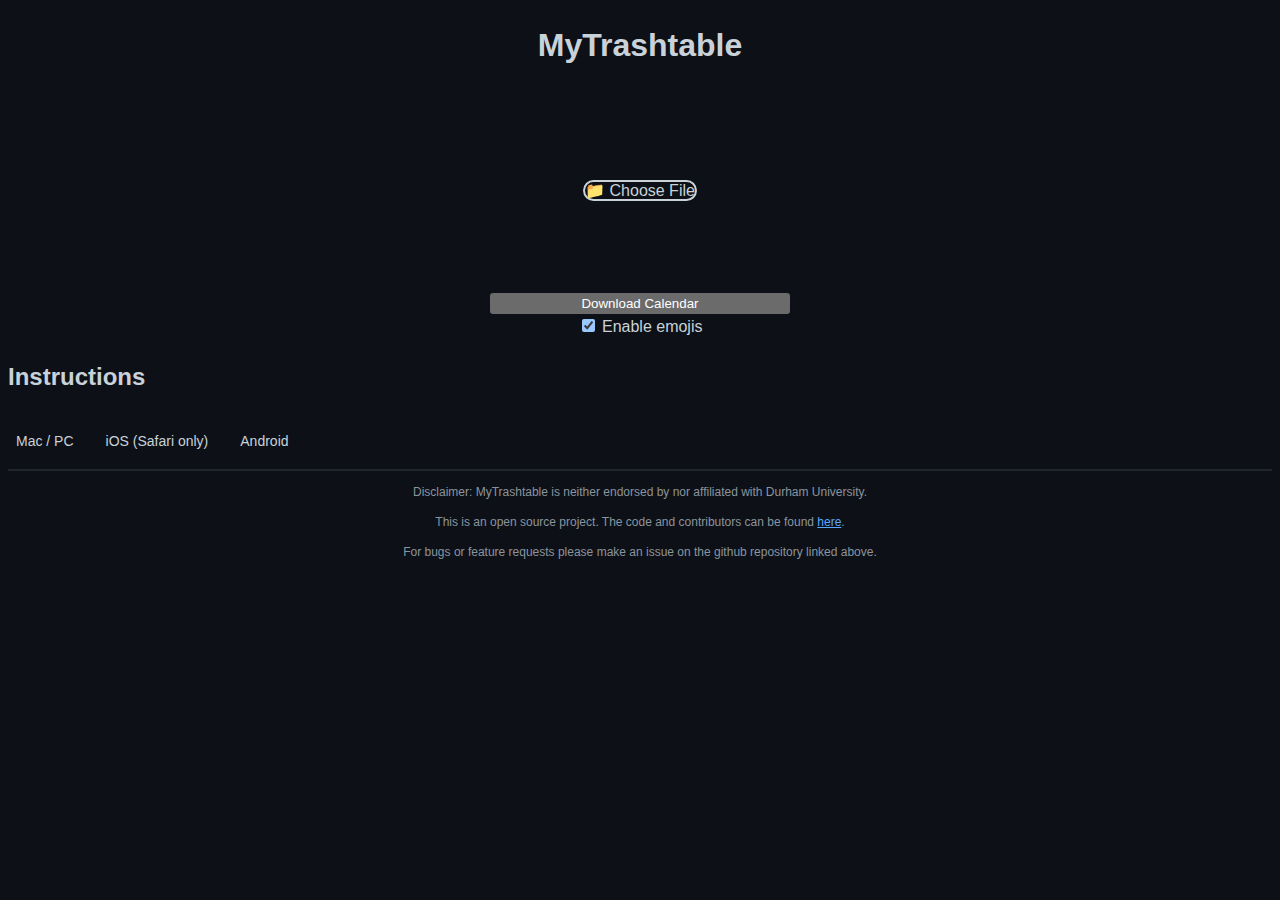
<file: index.html>
<!DOCTYPE html>
<html lang="en" class="h-100">
  <head>
    <meta charset="utf-8">
    <meta name="viewport" content="width=device-width, initial-scale=1">

    <title>MyTrashtable</title>

    <link href="https://cdn.jsdelivr.net/npm/bootstrap@5.2.2/dist/css/bootstrap.min.css" rel="stylesheet" integrity="sha384-Zenh87qX5JnK2Jl0vWa8Ck2rdkQ2Bzep5IDxbcnCeuOxjzrPF/et3URy9Bv1WTRi" crossorigin="anonymous">
    <link rel="stylesheet" href="style.css">
  </head>
  <body class="h-100">
    <header class="container mb-4 mt-4">
      <h1 id="pageTitle">MyTrashtable</h1>
    </header>

    <main class="container">
      <section class="download-controls mb-4">
        <form id="optionsForm">
          <input type="file" id="fileUploadButton" onchange="onFileSelected(event)" hidden/>
          <label for="fileUploadButton" id="fileUploadLabel" class="mb-2">&#128193; Choose File</label><br>
          <button type="button" class="btn btn-primary mb-2" id="downloadBtn" onclick="downloadCalendar()" data-toggle="tooltip" data-placement="top" title="Tooltip on top">Download Calendar</button>
          <div class="options-container">
            <div data-bs-toggle="tooltip" data-bs-placement="top" data-bs-title="Shorten event names by replacing the event type with an emoji. (E.g. Lecture - Module Name --> 🎓 Module Name)">
              <input type="checkbox" id="emojis" name="emojis" checked/>
              <label for="emojis">Enable emojis</label><br>
            </div>
            <!--<div>
              <input type="checkbox" id="alerts" name="alerts" />
              <label for="alerts">Add alerts</label>
            </div> TODO // Implement alerts-->
          </div>
        </form>
      </section>

      <section class="instructions">
        <h2 class="mb-0">Instructions</h2>
        <nav class="platform-picker mb-4">
          <div class="platform-picker-content">
            <a href="#pc" data-platform-opt="pc">Mac / PC</a>
            <a href="#ios" data-platform-opt="ios">iOS (Safari only)</a>
            <a href="#android" data-platform-opt="android">Android</a>
          </div>
        </nav>

        <div class="instructions-content">
          <div data-instructions-platform="pc">
            <ol>
              <li>Login to <a href="https://mytimetable.durham.ac.uk/calendar" target="_blank">MyTimetable</a> and make sure you are on the <strong>monthly</strong> tab.</li>
              <li>Press Cmd+S / Ctrl+S to download the page (make sure you download the raw HTML). Save this file as anything you like.</li>
              <li>Choose your options above, and then click "Choose File" and select the HTML file you just downloaded.</li>
              <li>Click "Download Calendar" to download the .ics representation of your timetable.</li>
              <li>Import your timetable into your calendar app of choice. It is recommended to create a new calendar to add the events to, so that they can be easily removed later.</li>
              <ul>
                <li>For Apple Calendar: Double click the downloaded .ics file, in the popup select the calendar you want to add your timetable to.</li>
                <li>For Google Calendar: Go to <a href="https://calendar.google.com/calendar">Google Calendar</a>, Click the settings icon in the top right then click settings, In the left hand bar click 'import & export', Click 'select file from computer' and find the downloaded .ics file, Select the calendar to add to and click 'Import'.</li>
              </ul>
            </ol>
          </div>

          <div data-instructions-platform="ios">
            <ol>
              <li>Bookmark this page with the name "Download page source".</li>
              <li>Tap <a href="#ios" onclick="copyBookmarklet()">here</a> to copy some JavaScript to your clipboard.</li>
              <li>Open your bookmarks list and edit the bookmark you just created.</li>
              <li>Paste the text you copied in step 2 into the Address of the bookmark.</li>
              <li>Login to <a href="https://mytimetable.durham.ac.uk/calendar" target="_blank">MyTimetable</a> and make sure you are on the <strong>monthly</strong> tab.</li>
              <li>Open the bookmark you made and download the file.</li>
              <li>Choose your options above, and then tap "Choose File" and select the HTML file you just downloaded.</li>
              <li>Click "Download Calendar" and add the events to the calendar app. It is recommended to create a new calendar to add the events to, so that they can be easily removed later.</li>
            </ol>
            <ul>
              <li>Alternatively if you use Apple Calendar and have a Mac signed into the same account as your phone you can follow the Mac / PC instructions for Apple Calendar and it will sync automatically across to your phone.</li>
            </ul>
          </div>

          <div data-instructions-platform="android">
            <ul>
              <li>Not officially supported.</li>
              <li>The iOS instructions will work on android in a pinch if you open the bookmark from the URL bar in chrome, however it is not recommended due to limited import support on calendar apps.</li>
              <li>The best method for android is to follow the Mac / PC instructions and then upload the calendar file to an app that will sync with your phone (i.e. Google Calendar)</li>
            </ul>
          </div>
        </div>
      </section>
    </main>
    
    <footer class="footer container mt-4 pt-2 pb-2">
      <p class="mb-0">Disclaimer: MyTrashtable is neither endorsed by nor affiliated with Durham University.</p>
      <p class="mb-0">This is an open source project. The code and contributors can be found <a href="https://github.com/orrygoob/myTimetableConverter" target="_blank">here</a>.</p>
      <p class="mb-0">For bugs or feature requests please make an issue on the github repository linked above.</p>
    </div>
    

    <script src="https://cdn.jsdelivr.net/npm/bootstrap@5.2.2/dist/js/bootstrap.bundle.min.js" integrity="sha384-OERcA2EqjJCMA+/3y+gxIOqMEjwtxJY7qPCqsdltbNJuaOe923+mo//f6V8Qbsw3" crossorigin="anonymous"></script>
    <script src="FileSaver.js"></script>
    <script src="ics.js"></script>
    <script src="index.js"></script>
  </body>
</html>
</file>
<file: style.css>
/* Global variables: */
html {
  --col-text: #c9d1d9;
  --col-bg: #0d1117;
  --col-primary: #f78166;
  --col-primary-btn: #c0543c;
  --col-border: rgb(33, 38, 45);
  --col-hover: rgba(110, 118, 129, 0.4);
  --col-link: #58a6ff;
  --col-dark-text: #8b949e;
}

/* Bootstrap buttons: */
.btn-primary {
  --bs-btn-color: #fff;
  --bs-btn-hover-color: var(--bs-btn-color);
  --bs-btn-active-color: var(--bs-btn-hover-color);
  --bs-btn-bg: var(--col-primary-btn);
  --bs-btn-border-color: var(--col-primary-btn);
  --bs-btn-hover-bg: var(--bs-btn-bg);
  --bs-btn-hover-border-color: var(--bs-btn-border-color);
  --bs-btn-active-bg: var(--bs-btn-bg);
  --bs-btn-active-border-color: var(--bs-btn-border-color);
}

.btn-primary:hover, a:hover, #fileUploadLabel:hover {
  filter: brightness(0.85);
}

.btn-primary:active, a:active, #fileUploadLabel:active {
  filter: brightness(0.75);
}

/* Site defaults: */
body {
  background: var(--col-bg);
  color: var(--col-text);
  font-family: -apple-system,BlinkMacSystemFont,Segoe UI,Helvetica,Arial,sans-serif,Apple Color Emoji,Segoe UI Emoji;
  font-size: 16px;
  line-height: 1.5;
  word-wrap: break-word;
  color-scheme: dark;
  -webkit-text-size-adjust: 100%;
}

a, a:visited {
  color: var(--col-link);
}

/* Header: */
#pageTitle {
  text-align: center;
}

/* Download controls: */
.download-controls {
  margin: auto;
  text-align: center;
  max-width: 300px;
}

#fileUploadLabel {
  border:var(--col-text) 2px solid;
  border-radius: 12px;
  width: 100%;
  height: 200px;
  line-height: 200px;
  overflow: hidden;
  cursor: pointer;
}

#downloadBtn {
  width: 100%;
}

.options-container {
  margin: auto;
  display: inline-block;
  text-align: left;
}

/* Instructions: */
.platform-picker {
  display: flex;
  -webkit-box-pack: justify;
  justify-content: space-between;
  border-bottom: 1px solid var(--col-border);
}

.platform-picker-content {
  margin-bottom: -1px;
  display: flex;
}

.platform-picker a {
  padding: 16px 8px;
  margin-right: 16px;
  font-size: 14px;
  line-height: 1.5;
  color: var(--col-text);
  text-align: center;
  border-bottom: 2px solid transparent;
  text-decoration: none;
}

.platform-picker a:hover {
  color: var(--col-text);
  text-decoration: none;
  border-bottom-color: var(--col-hover);
  transition: border-bottom-color 0.2s ease 0s;
}

.platform-picker a.selected {
  color: var(--col-text);
  border-bottom-color: var(--col-primary);
}

.instructions-content > * {
  display: none;
}

.instructions-content > .selected {
  display: block!important;
}

/* Footer: */
footer {
  border-top: 1px solid var(--col-border);
  text-align: center;
  color: var(--col-dark-text);
  font-size: 12px;
}
</file>
